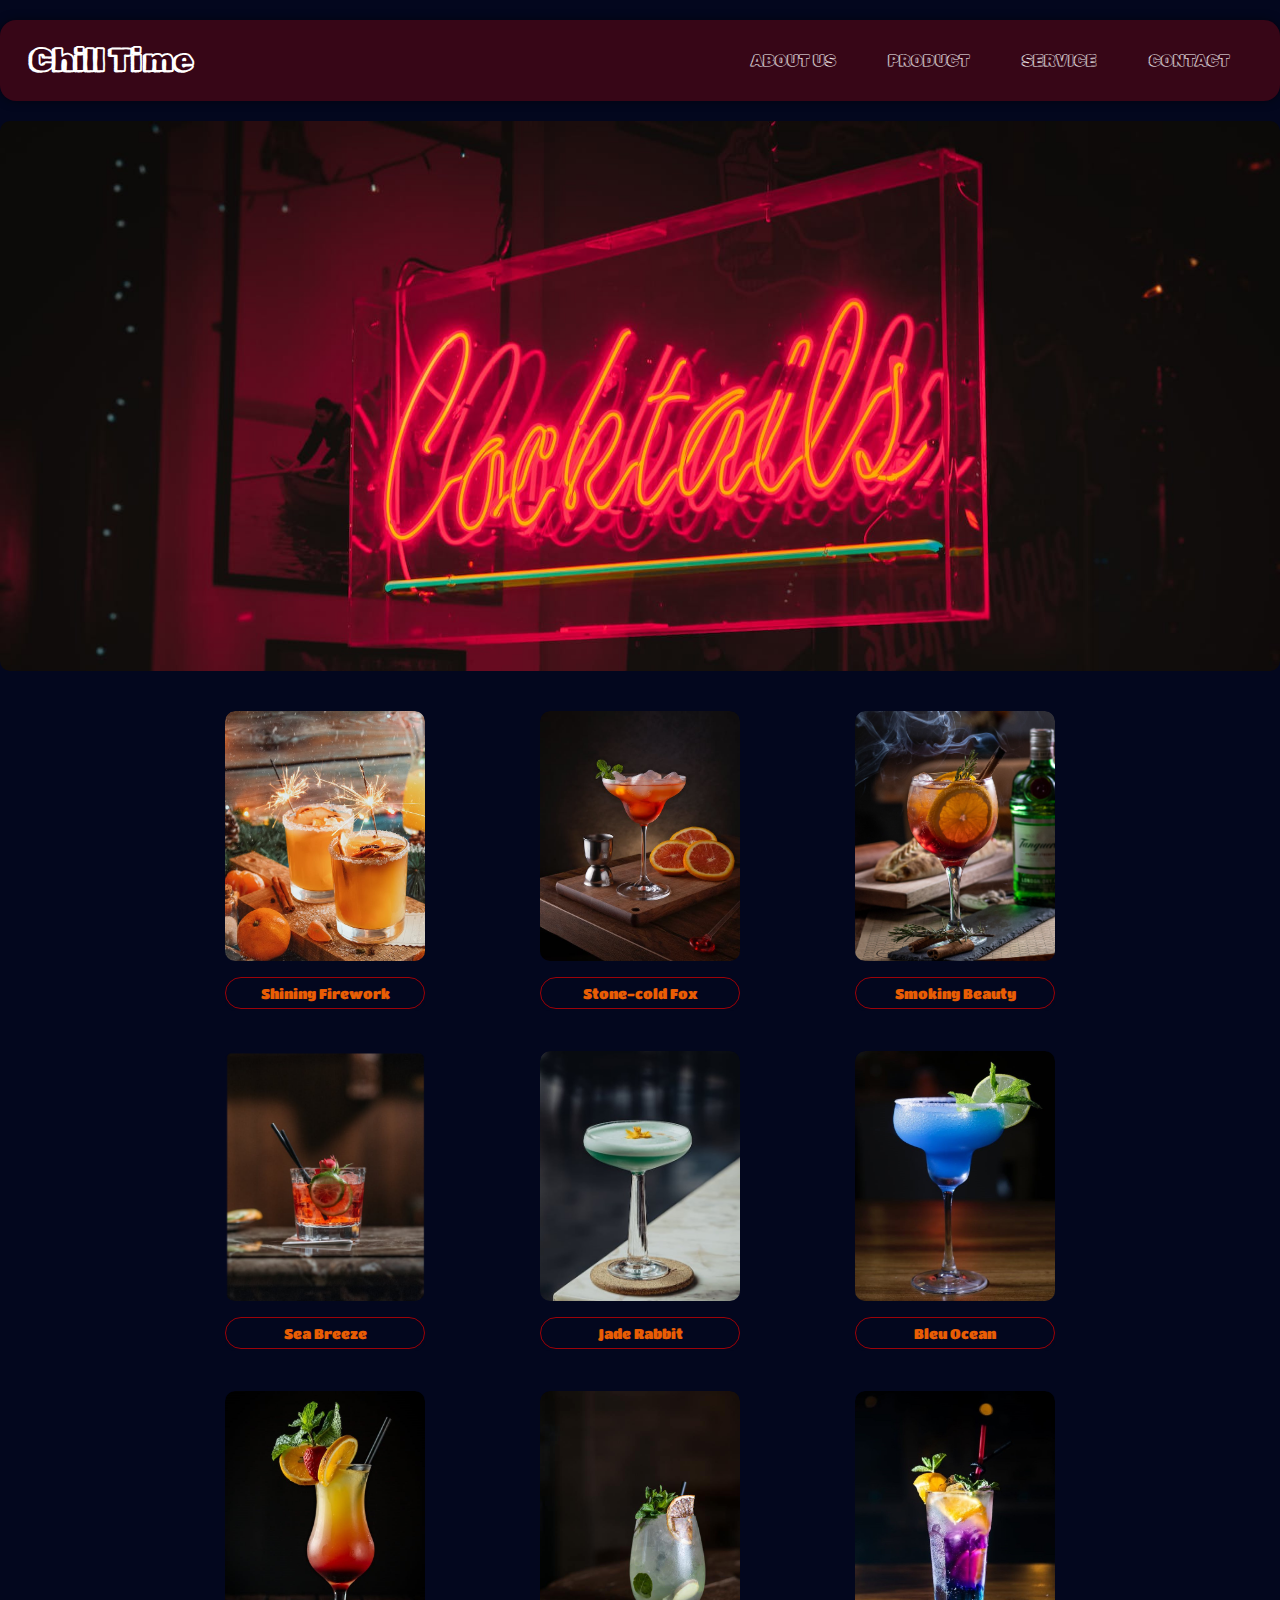
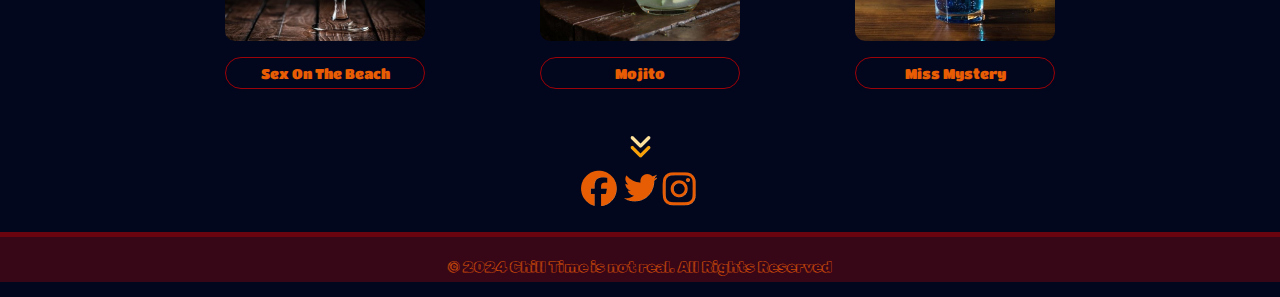
<file: index.htm>
<!DOCTYPE html>
<html lang="en">
<head>
    <meta charset="UTF-8">
    <meta name="viewport" content="width=device-width, initial-scale=1.0">
    <title>The Web of Chill Time</title>
<link rel="stylesheet" href="style.css">
</head>
<body>
    <header>
        <h1 class="logo"><a href="index.htm">Chill Time</a></h1>
        <nav>
            <ul class="menu">
                <li><a href="#about">ABOUT US</a></li>
                <li><a href="#product">PRODUCT</a></li>
                <li><a href="#service">SERVICE</a></li>
                <li><a href="#contact">CONTACT</a></li>
            </ul>
        </nav>
    </header>
    <main class="main-card"></main>
    <div class="wrap-all">
        
    <section>
        <div class="card firework">
            <div class="card-image"></div>       
            <a class="card_button" href="shiningfirework.htm">Shining Firework</a>
        </div>
        <div class="card fox">
            <div class="card-image"></div>
            <a class="card_button" href="stonecoldfox.htm">Stone-cold Fox</a>
        </div>
        <div class="card smoking">
            <div class="card-image"></div>
            <a class="card_button" href="smokingbeauty.htm">Smoking Beauty</a>
        </div>
    </section> 
    <section>      
        <div class="card breeze">
            <div class="card-image"></div>       
            <a class="card_button" href="seabreeze.htm">Sea Breeze</a>
        </div>
        <div class="card jade">
            <div class="card-image"></div>
            <a class="card_button" href="jaderabbit.htm">Jade Rabbit</a>
        </div>
        <div class="card ocean">
            <div class="card-image"></div>
            <a class="card_button" href="bleuocean.htm">Bleu Ocean</a>
        </div>      
    </section> 
    <section>  
        <div class="card beach">
            <div class="card-image"></div>       
            <a class="card_button" href="sexonthebeach.htm">Sex On The Beach</a>
        </div>
        <div class="card tonic">
            <div class="card-image"></div>
            <a class="card_button" href="mojito.htm">Mojito</a>
        </div>
        <div class="card mystery">
            <div class="card-image"></div>
            <a class="card_button" href="missmystery.htm">Miss Mystery</a>
        </div>      
    </section>
   
    <div class="sns">
        <a href="#" class="arrow"><img src="image/Frame 20.png" alt=">>"></a>
        <a href="#"><img src="image/Frame 17.png" alt="fb"></a>
        <a href="#"><img src="image/Frame 18.png" alt="ig"></a>
        <a href="#"><img src="image/Frame 19.png" alt="twitter"></a>
    </div>
    </div>
    <footer>   
        <p> © 2024 Chill Time is not real. All Rights Reserved</p> 
    </footer> 
</body>
</html>
</file>
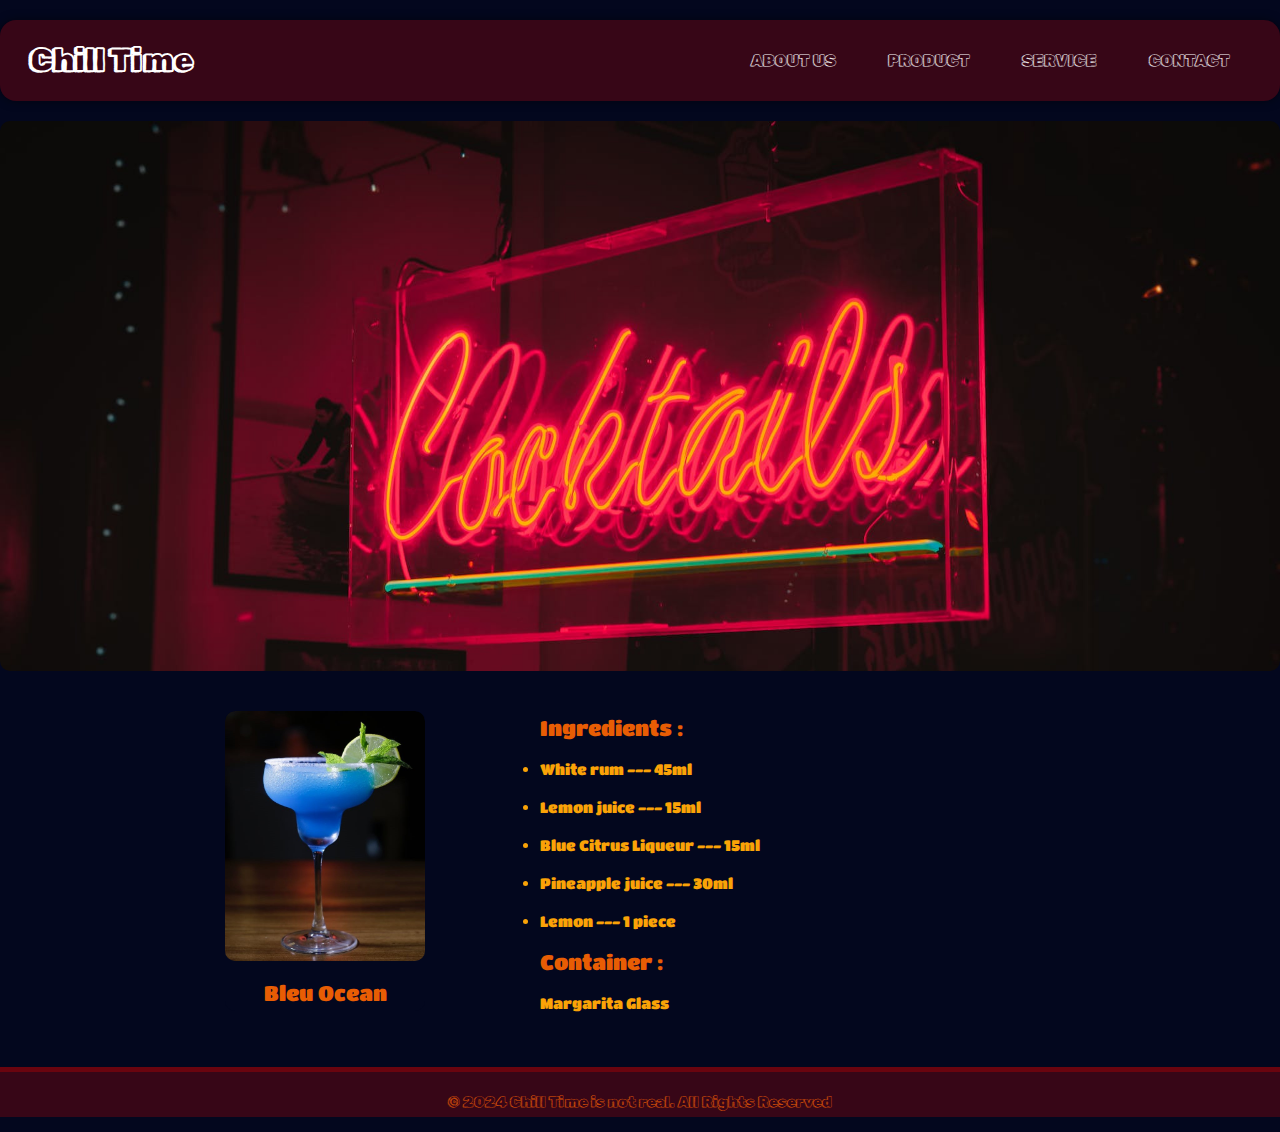
<file: bleuocean.htm>
<!DOCTYPE html>
<html lang="en">
<head>
    <meta charset="UTF-8">
    <meta name="viewport" content="width=device-width, initial-scale=1.0">
    <title>The Web of Chill Time</title>
<link rel="stylesheet" href="style.css">
</head>
<style>
    h4 {
       font-family: 'titan one';
       font-size: 21px;
       color: #e85d04;
       font-weight: normal;
       margin: 20px 0;
       text-align: center;
    }
    h4.card-intro {
       font-family: 'titan one';
       font-size: 21px;
       color: #e85d04;
       font-weight: normal;
       margin: 5px 0;
       text-align: left;
    }
    li.card-intro {
       font-family: 'titan one';
       font-size: 15px;
       color: #faa307;
       font-weight: normal;
       margin: 20px 0;
    }
    h3 {
       font-family: 'titan one';
       font-size: 15px;
       color: #faa307;
       font-weight: normal;
       margin: 20px 0;
    }
    
</style>
<body>
    <header>
        <h1 class="logo"><a href="index.htm">Chill Time</a></h1>
        <nav>
            <ul class="menu">
                <li><a href="#about">ABOUT US</a></li>
                <li><a href="#product">PRODUCT</a></li>
                <li><a href="#service">SERVICE</a></li>
                <li><a href="#contact">CONTACT</a></li>
            </ul>
        </nav>
    </header>
    <main class="main-card"></main>
    <div class="wrap-all">
        
        <section>      
            <div class="card ocean">
                <div class="card-image"></div>
                <h4>Bleu Ocean</h4>
            </div> 
            <div>
                <div class="card-intro">
                    <h4 class="card-intro">Ingredients :</h4>
                    <li class="card-intro">White rum --- 45ml</li>
                    <li class="card-intro">Lemon juice --- 15ml</li>
                    <li class="card-intro">Blue Citrus Liqueur --- 15ml</li>
                    <li class="card-intro">Pineapple juice --- 30ml</li>
                    <li class="card-intro">Lemon --- 1 piece</li>
                    <h4 class="card-intro">Container : </h4>
                    <h3>Margarita Glass</h3>
                </div>
            </div>         
        </section>
    </div>
    <footer>   
        <p> © 2024 Chill Time is not real. All Rights Reserved</p> 
    </footer> 
</body>
</html>
</file>
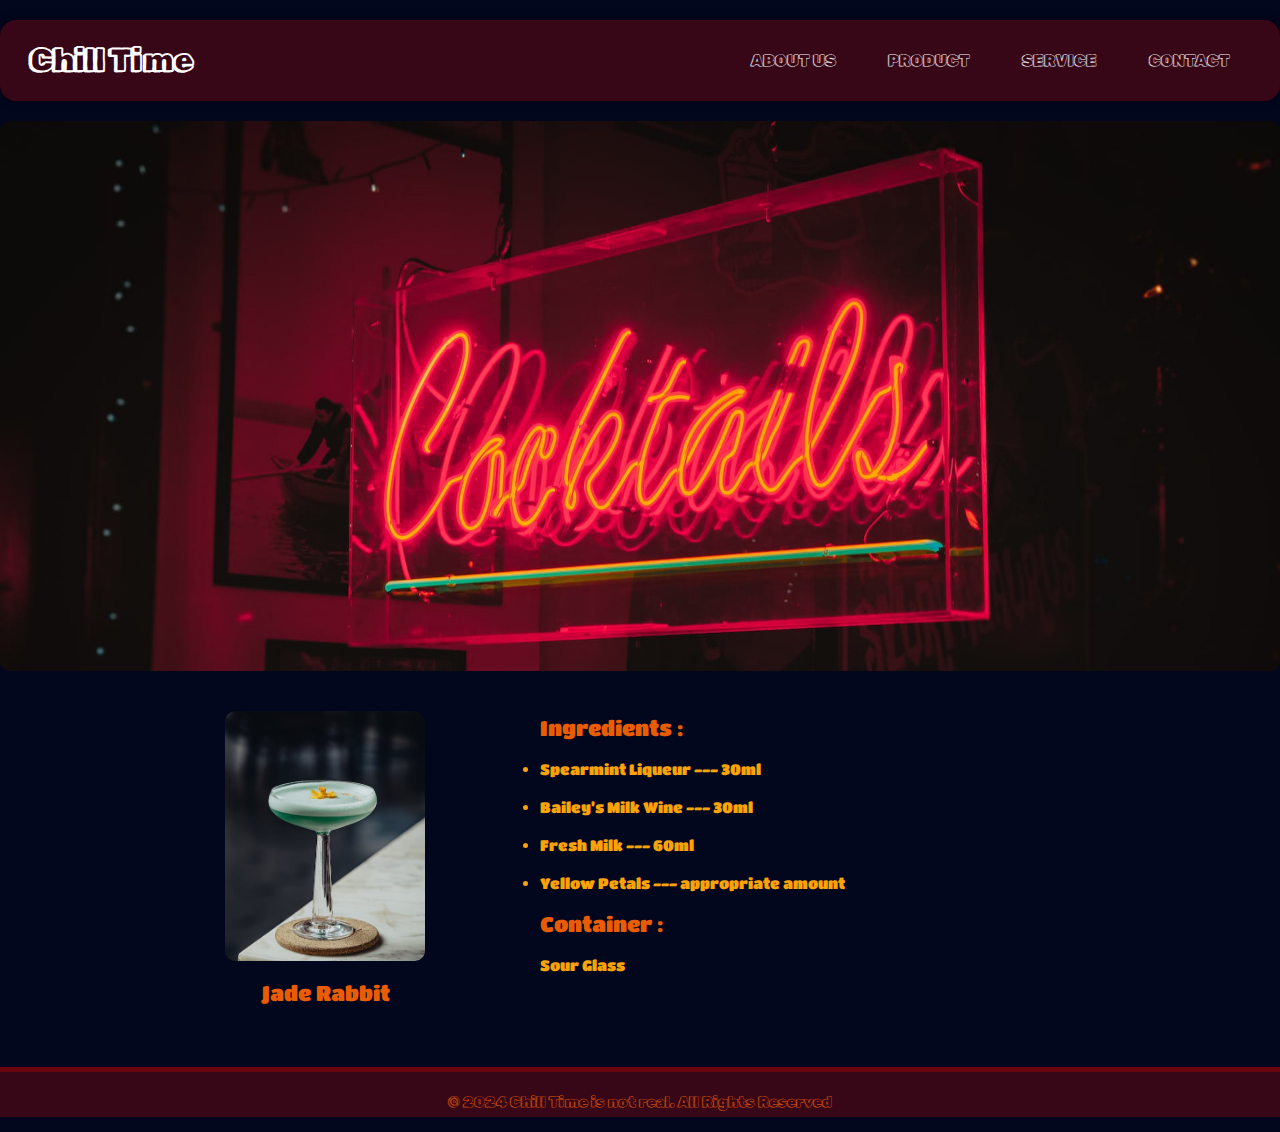
<file: jaderabbit.htm>
<!DOCTYPE html>
<html lang="en">
<head>
    <meta charset="UTF-8">
    <meta name="viewport" content="width=device-width, initial-scale=1.0">
    <title>The Web of Chill Time</title>
<link rel="stylesheet" href="style.css">
</head>
<style>
    h4 {
       font-family: 'titan one';
       font-size: 21px;
       color: #e85d04;
       font-weight: normal;
       margin: 20px 0;
       text-align: center;
    }
    h4.card-intro {
       font-family: 'titan one';
       font-size: 21px;
       color: #e85d04;
       font-weight: normal;
       margin: 5px 0;
       text-align: left;
    }
    li.card-intro {
       font-family: 'titan one';
       font-size: 15px;
       color: #faa307;
       font-weight: normal;
       margin: 20px 0;
    }
    h3 {
       font-family: 'titan one';
       font-size: 15px;
       color: #faa307;
       font-weight: normal;
       margin: 20px 0;
    }
    
</style>
<body>
    <header>
        <h1 class="logo"><a href="index.htm">Chill Time</a></h1>
        <nav>
            <ul class="menu">
                <li><a href="#about">ABOUT US</a></li>
                <li><a href="products.htm">PRODUCT</a></li>
                <li><a href="#service">SERVICE</a></li>
                <li><a href="#contact">CONTACT</a></li>
            </ul>
        </nav>
    </header>
    <main class="main-card"></main>
    <div class="wrap-all">
    <section>      
        <div class="card jade">
            <div class="card-image"></div>
            <h4>Jade Rabbit</h4>
        </div>
        <div>
            <div class="card-intro">
                <h4 class="card-intro">Ingredients :</h4>
                <li class="card-intro">Spearmint Liqueur --- 30ml</li>
                <li class="card-intro">Bailey's Milk Wine --- 30ml</li>
                <li class="card-intro">Fresh Milk --- 60ml</li>
                <li class="card-intro">Yellow Petals --- appropriate amount</li>
                <h4 class="card-intro">Container : </h4>
                <h3>Sour Glass</h3>
            </div>
        </div>        
    </section> 
    </div>
    <footer>   
        <p> © 2024 Chill Time is not real. All Rights Reserved</p> 
    </footer> 
</body>
</html>
</file>
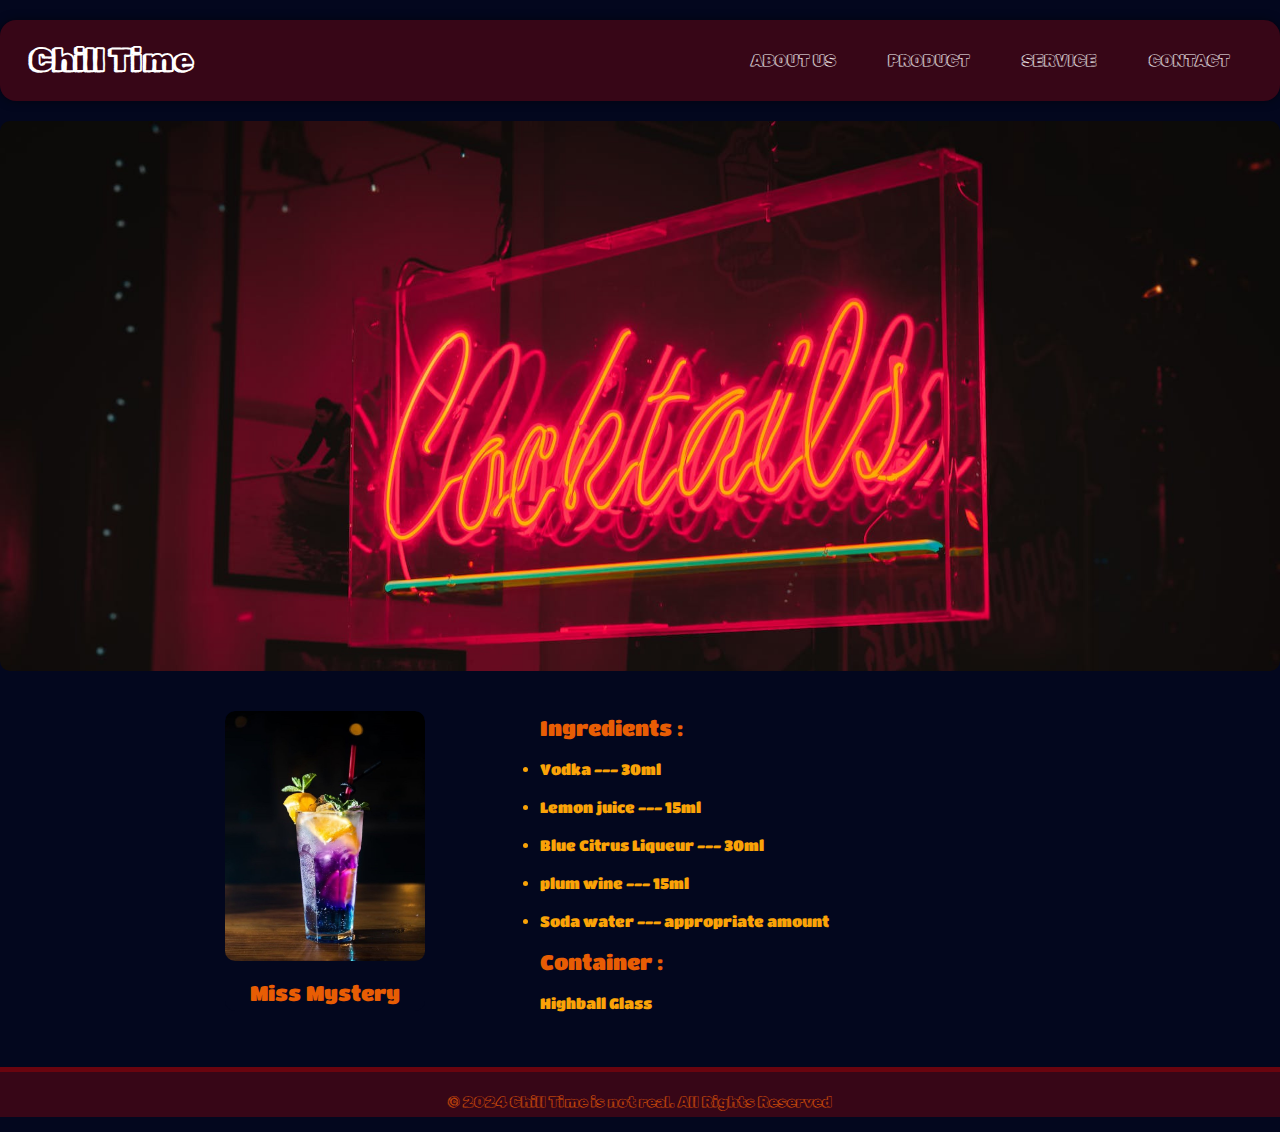
<file: missmystery.htm>
<!DOCTYPE html>
<html lang="en">
<head>
    <meta charset="UTF-8">
    <meta name="viewport" content="width=device-width, initial-scale=1.0">
    <title>The Web of Chill Time</title>
<link rel="stylesheet" href="style.css">
</head>
<style>
    h4 {
       font-family: 'titan one';
       font-size: 21px;
       color: #e85d04;
       font-weight: normal;
       margin: 20px 0;
       text-align: center;
    }
    h4.card-intro {
       font-family: 'titan one';
       font-size: 21px;
       color: #e85d04;
       font-weight: normal;
       margin: 5px 0;
       text-align: left;
    }
    li.card-intro {
       font-family: 'titan one';
       font-size: 15px;
       color: #faa307;
       font-weight: normal;
       margin: 20px 0;
    }
    h3 {
       font-family: 'titan one';
       font-size: 15px;
       color: #faa307;
       font-weight: normal;
       margin: 20px 0;
    }
    
</style>
<body>
    <header>
        <h1 class="logo"><a href="index.htm">Chill Time</a></h1>
        <nav>
            <ul class="menu">
                <li><a href="#about">ABOUT US</a></li>
                <li><a href="products.htm">PRODUCT</a></li>
                <li><a href="#service">SERVICE</a></li>
                <li><a href="#contact">CONTACT</a></li>
            </ul>
        </nav>
    </header>
    <main class="main-card"></main>
    <div class="wrap-all">
        
    <section>
        <div class="card mystery">
            <div class="card-image"></div>
            <h4>Miss Mystery</h4>
        </div>  
        <div>
            <div class="card-intro">
                <h4 class="card-intro">Ingredients :</h4>
                <li class="card-intro">Vodka --- 30ml</li>
                <li class="card-intro">Lemon juice --- 15ml</li>
                <li class="card-intro">Blue Citrus Liqueur --- 30ml</li>
                <li class="card-intro">plum wine --- 15ml</li>
                <li class="card-intro">Soda water --- appropriate amount</li>
                <h4 class="card-intro">Container : </h4>
                <h3>Highball Glass</h3>
            </div>
        </div>           
    </section>
    </div>
    
    <footer>   
        <p> © 2024 Chill Time is not real. All Rights Reserved</p> 
    </footer> 
</body>
</html>
</file>
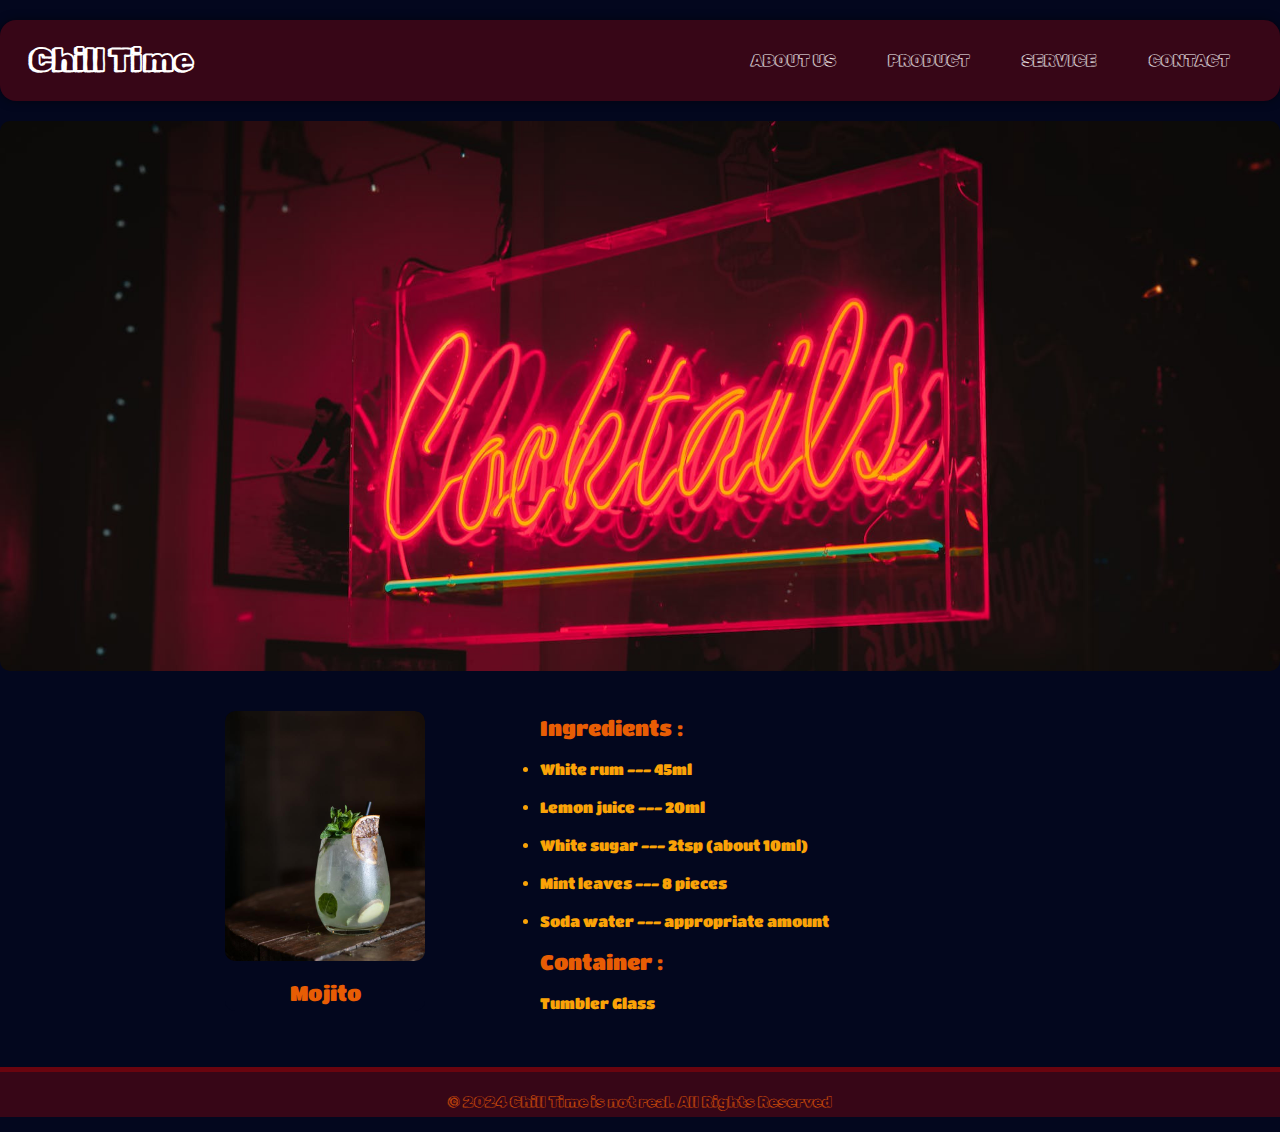
<file: mojito.htm>
<!DOCTYPE html>
<html lang="en">
<head>
    <meta charset="UTF-8">
    <meta name="viewport" content="width=device-width, initial-scale=1.0">
    <title>The Web of Chill Time</title>
<link rel="stylesheet" href="style.css">
</head>
<style>
    h4 {
       font-family: 'titan one';
       font-size: 21px;
       color: #e85d04;
       font-weight: normal;
       margin: 20px 0;
       text-align: center;
    }
    h4.card-intro {
       font-family: 'titan one';
       font-size: 21px;
       color: #e85d04;
       font-weight: normal;
       margin: 5px 0;
       text-align: left;
    }
    li.card-intro {
       font-family: 'titan one';
       font-size: 15px;
       color: #faa307;
       font-weight: normal;
       margin: 20px 0;
    }
    h3 {
       font-family: 'titan one';
       font-size: 15px;
       color: #faa307;
       font-weight: normal;
       margin: 20px 0;
    }
    
</style>
<body>
    <header>
        <h1 class="logo"><a href="index.htm">Chill Time</a></h1>
        <nav>
            <ul class="menu">
                <li><a href="#about">ABOUT US</a></li>
                <li><a href="#products">PRODUCT</a></li>
                <li><a href="#service">SERVICE</a></li>
                <li><a href="#contact">CONTACT</a></li>
            </ul>
        </nav>
    </header>
    <main class="main-card"></main>
    <div class="wrap-all">
    <section>  
        <div class="card tonic">
            <div class="card-image"></div>
            <h4>Mojito</h4>
        </div>
        <div>
            <div class="card-intro">
                <h4 class="card-intro">Ingredients :</h4>
                <li class="card-intro">White rum --- 45ml</li>
                <li class="card-intro">Lemon juice --- 20ml</li>
                <li class="card-intro">White sugar --- 2tsp (about 10ml)</li>
                <li class="card-intro">Mint leaves --- 8 pieces</li>
                <li class="card-intro">Soda water --- appropriate amount</li>
                <h4 class="card-intro">Container : </h4>
                <h3>Tumbler Glass</h3>
            </div>
        </div>     
    </section>
    </div>
    
    <footer>   
        <p> © 2024 Chill Time is not real. All Rights Reserved</p> 
    </footer> 
</body>
</html>
</file>
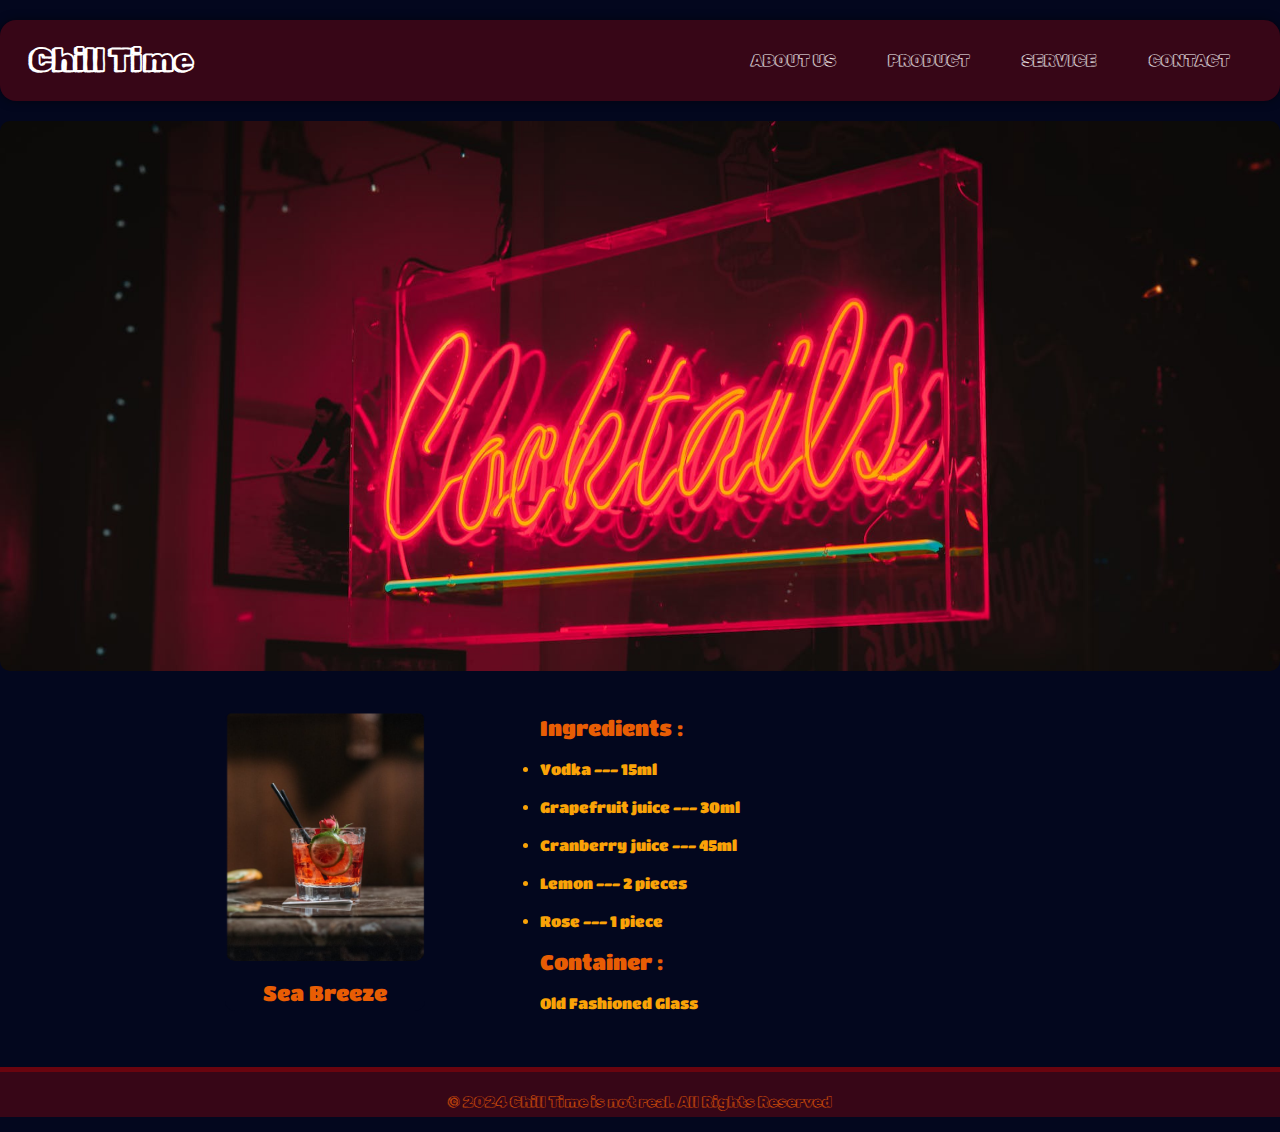
<file: seabreeze.htm>
<!DOCTYPE html>
<html lang="en">
<head>
    <meta charset="UTF-8">
    <meta name="viewport" content="width=device-width, initial-scale=1.0">
    <title>The Web of Chill Time</title>
<link rel="stylesheet" href="style.css">
</head>
<style>
    h4 {
       font-family: 'titan one';
       font-size: 21px;
       color: #e85d04;
       font-weight: normal;
       margin: 20px 0;
       text-align: center;
    }
    h4.card-intro {
       font-family: 'titan one';
       font-size: 21px;
       color: #e85d04;
       font-weight: normal;
       margin: 5px 0;
       text-align: left;
    }
    li.card-intro {
       font-family: 'titan one';
       font-size: 15px;
       color: #faa307;
       font-weight: normal;
       margin: 20px 0;
    }
    h3 {
       font-family: 'titan one';
       font-size: 15px;
       color: #faa307;
       font-weight: normal;
       margin: 20px 0;
    }
    
</style>
<body>
    <header>
        <h1 class="logo"><a href="index.htm">Chill Time</a></h1>
        <nav>
            <ul class="menu">
                <li><a href="#about">ABOUT US</a></li>
                <li><a href="products.htm">PRODUCT</a></li>
                <li><a href="#service">SERVICE</a></li>
                <li><a href="#contact">CONTACT</a></li>
            </ul>
        </nav>
    </header>
    <main class="main-card"></main>
    <div class="wrap-all">
        
        <section>      
            <div class="card breeze">
                <div class="card-image"></div>       
                <h4>Sea Breeze</h4>
            </div>
                <div>
                    <div class="card-intro">
                        <h4 class="card-intro">Ingredients :</h4>
                        <li class="card-intro">Vodka --- 15ml</li>
                        <li class="card-intro">Grapefruit juice --- 30ml</li>
                        <li class="card-intro">Cranberry juice --- 45ml</li>
                        <li class="card-intro">Lemon --- 2 pieces</li>
                        <li class="card-intro">Rose --- 1 piece</li>
                        <h4 class="card-intro">Container : </h4>
                        <h3>Old Fashioned Glass</h3>
                    </div>
                </div>   
        </section> 
    </div>
    <footer>   
        <p> © 2024 Chill Time is not real. All Rights Reserved</p> 
    </footer> 
</body>
</html>
</file>
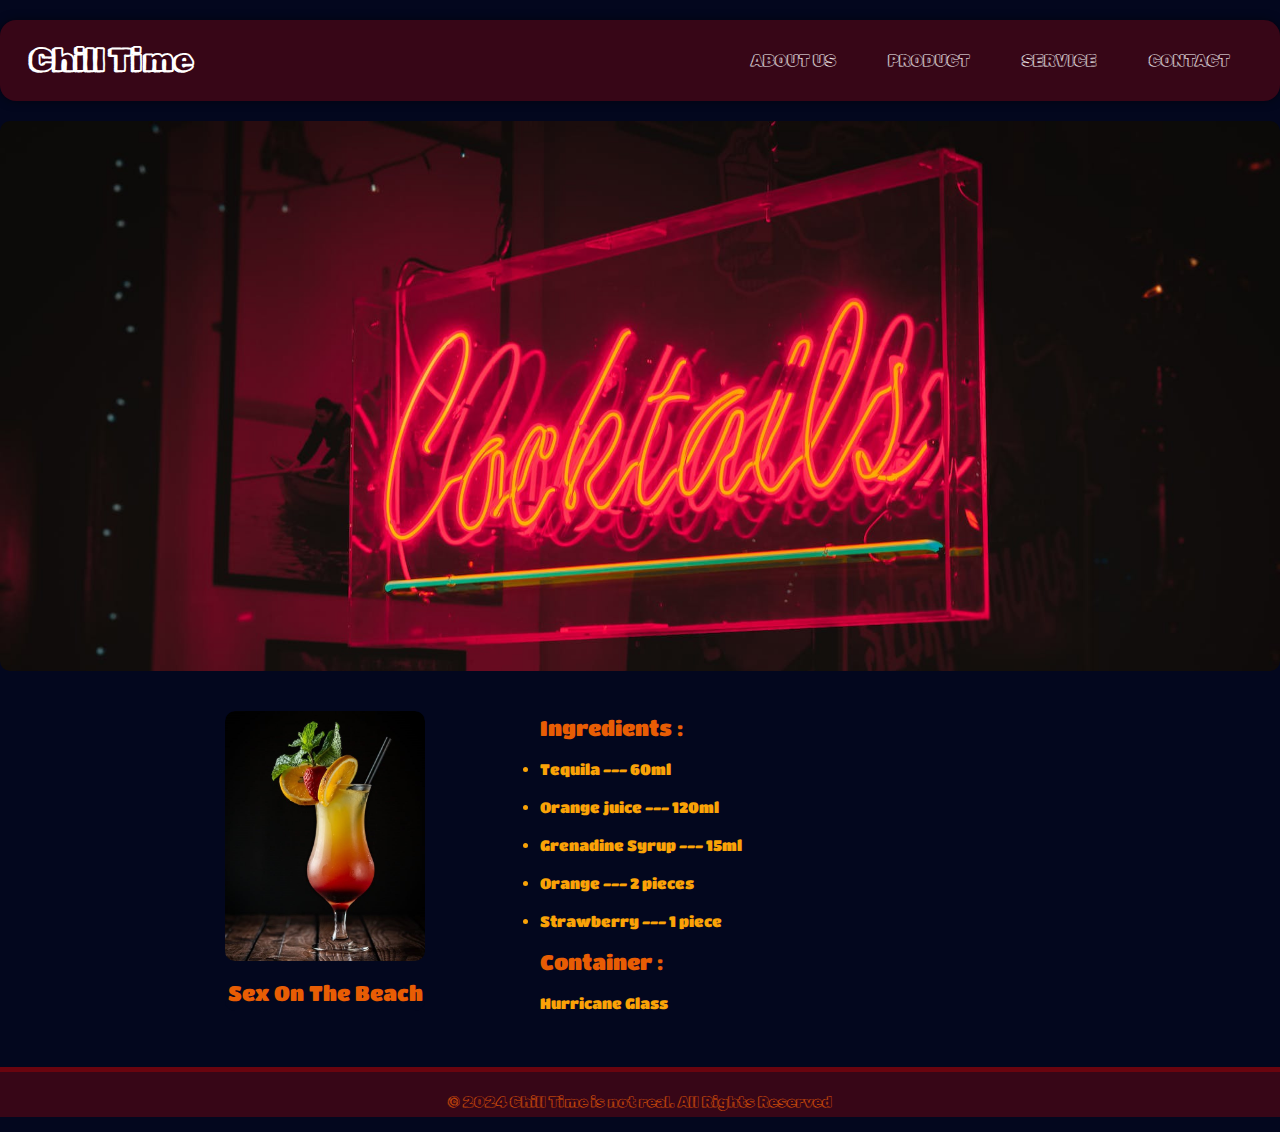
<file: sexonthebeach.htm>
<!DOCTYPE html>
<html lang="en">
<head>
    <meta charset="UTF-8">
    <meta name="viewport" content="width=device-width, initial-scale=1.0">
    <title>The Web of Chill Time</title>
<link rel="stylesheet" href="style.css">
</head>
<style>
    h4 {
       font-family: 'titan one';
       font-size: 21px;
       color: #e85d04;
       font-weight: normal;
       margin: 20px 0;
       text-align: center;
    }
    h4.card-intro {
       font-family: 'titan one';
       font-size: 21px;
       color: #e85d04;
       font-weight: normal;
       margin: 5px 0;
       text-align: left;
    }
    li.card-intro {
       font-family: 'titan one';
       font-size: 15px;
       color: #faa307;
       font-weight: normal;
       margin: 20px 0;
    }
    h3 {
       font-family: 'titan one';
       font-size: 15px;
       color: #faa307;
       font-weight: normal;
       margin: 20px 0;
    }
    
</style>
<body>
    <header>
        <h1 class="logo"><a href="index.htm">Chill Time</a></h1>
        <nav>
            <ul class="menu">
                <li><a href="#about">ABOUT US</a></li>
                <li><a href="products.htm">PRODUCT</a></li>
                <li><a href="#service">SERVICE</a></li>
                <li><a href="#contact">CONTACT</a></li>
            </ul>
        </nav>
    </header>
    <main class="main-card"></main>
    <div class="wrap-all">
        
    <section>  
        <div class="card beach">
            <div class="card-image"></div>       
            <h4>Sex On The Beach</h4>
        </div>
        <div>
            <div class="card-intro">
                <h4 class="card-intro">Ingredients :</h4>
                <li class="card-intro">Tequila --- 60ml</li>
                <li class="card-intro">Orange juice --- 120ml</li>
                <li class="card-intro">Grenadine Syrup --- 15ml</li>
                <li class="card-intro">Orange --- 2 pieces</li>
                <li class="card-intro">Strawberry --- 1 piece</li>
                <h4 class="card-intro">Container : </h4>
                <h3>Hurricane Glass</h3>
            </div>
        </div>     
    </section>
    </div>
    
    <footer>   
        <p> © 2024 Chill Time is not real. All Rights Reserved</p> 
    </footer> 
</body>
</html>
</file>
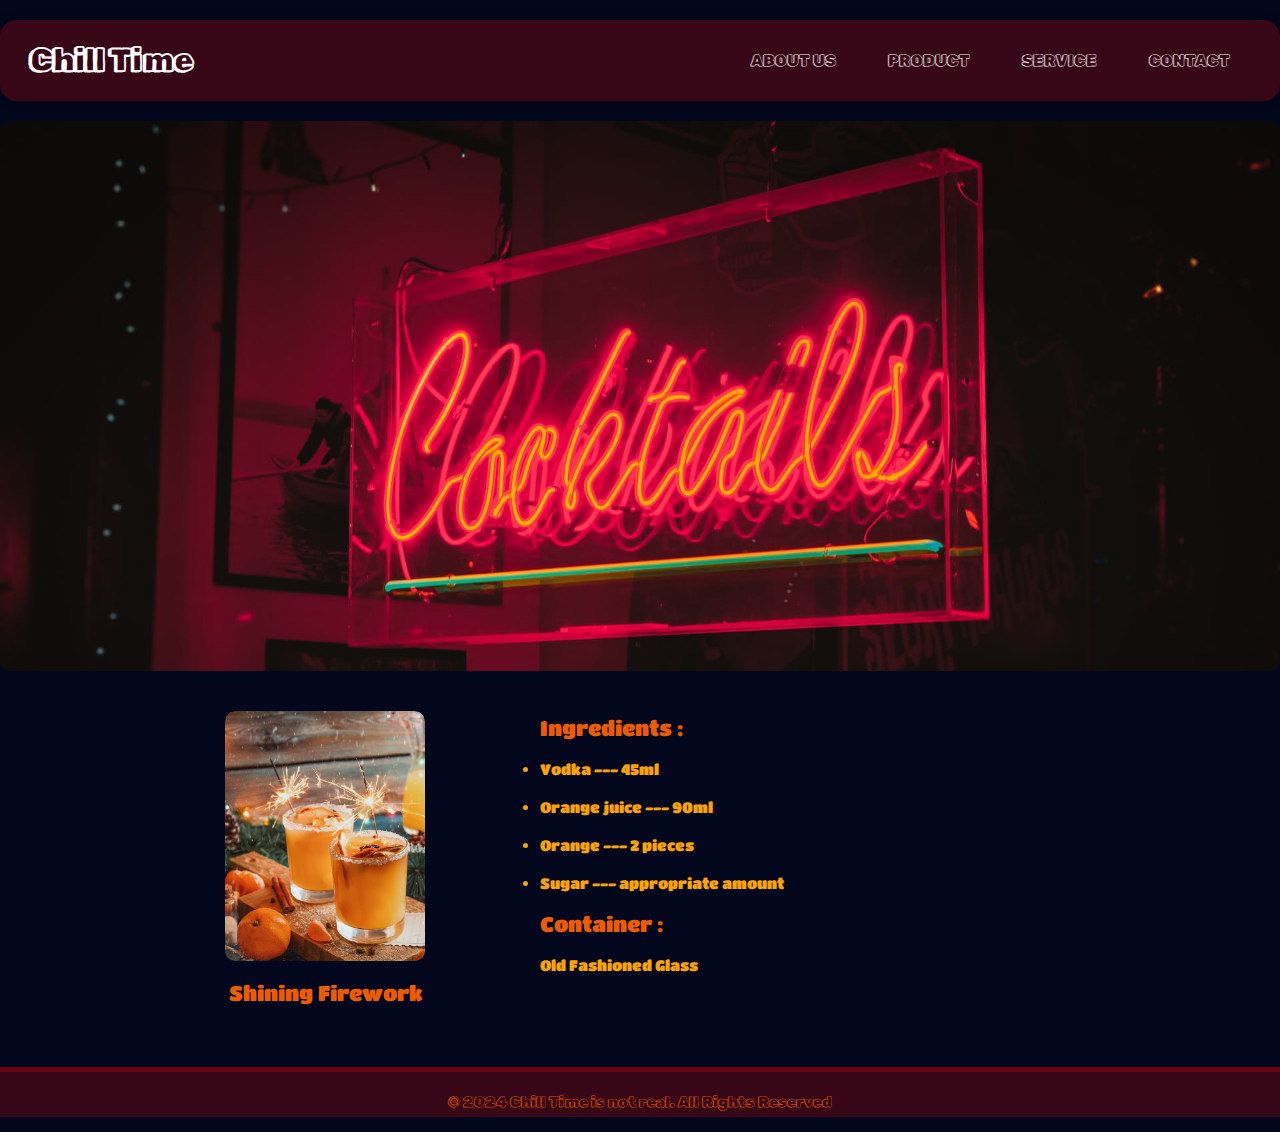
<file: shiningfirework.htm>
<!DOCTYPE html>
<html lang="en">
<head>
    <meta charset="UTF-8">
    <meta name="viewport" content="width=device-width, initial-scale=1.0">
    <title>The Web of Chill Time</title>
<link rel="stylesheet" href="style.css">
</head>
<style>
    h4 {
       font-family: 'titan one';
       font-size: 21px;
       color: #e85d04;
       font-weight: normal;
       margin: 20px 0;
       text-align: center;
    }
    h4.card-intro {
       font-family: 'titan one';
       font-size: 21px;
       color: #e85d04;
       font-weight: normal;
       margin: 5px 0;
       text-align: left;
    }
    li.card-intro {
       font-family: 'titan one';
       font-size: 15px;
       color: #faa307;
       font-weight: normal;
       margin: 20px 0;
    }
    h3 {
       font-family: 'titan one';
       font-size: 15px;
       color: #faa307;
       font-weight: normal;
       margin: 20px 0;
    }
    
</style>
<body>
    <header>
        <h1 class="logo"><a href="index.htm">Chill Time</a></h1>
        <nav>
            <ul class="menu">
                <li><a href="#about">ABOUT US</a></li>
                <li><a href="#product">PRODUCT</a></li>
                <li><a href="#service">SERVICE</a></li>
                <li><a href="#contact">CONTACT</a></li>
            </ul>
        </nav>
    </header>
    <main class="main-card"></main>
    <div class="wrap-all">
       
    <section>
        <div class="card firework">
            <div class="card-image"></div>       
            <h4>Shining Firework</h4>
        </div>
        <div>
            <div class="card-intro">
                <h4 class="card-intro">Ingredients :</h4>
                <li class="card-intro">Vodka --- 45ml</li>
                <li class="card-intro">Orange juice --- 90ml</li>
                <li class="card-intro">Orange --- 2 pieces</li>
                <li class="card-intro">Sugar --- appropriate amount</li>
                <h4 class="card-intro">Container : </h4>
                <h3>Old Fashioned Glass</h3>
            </div>
        </div>             
    </section>
    </div>
    <footer>   
        <p> © 2024 Chill Time is not real. All Rights Reserved</p> 
    </footer> 
</body>
</html>
</file>
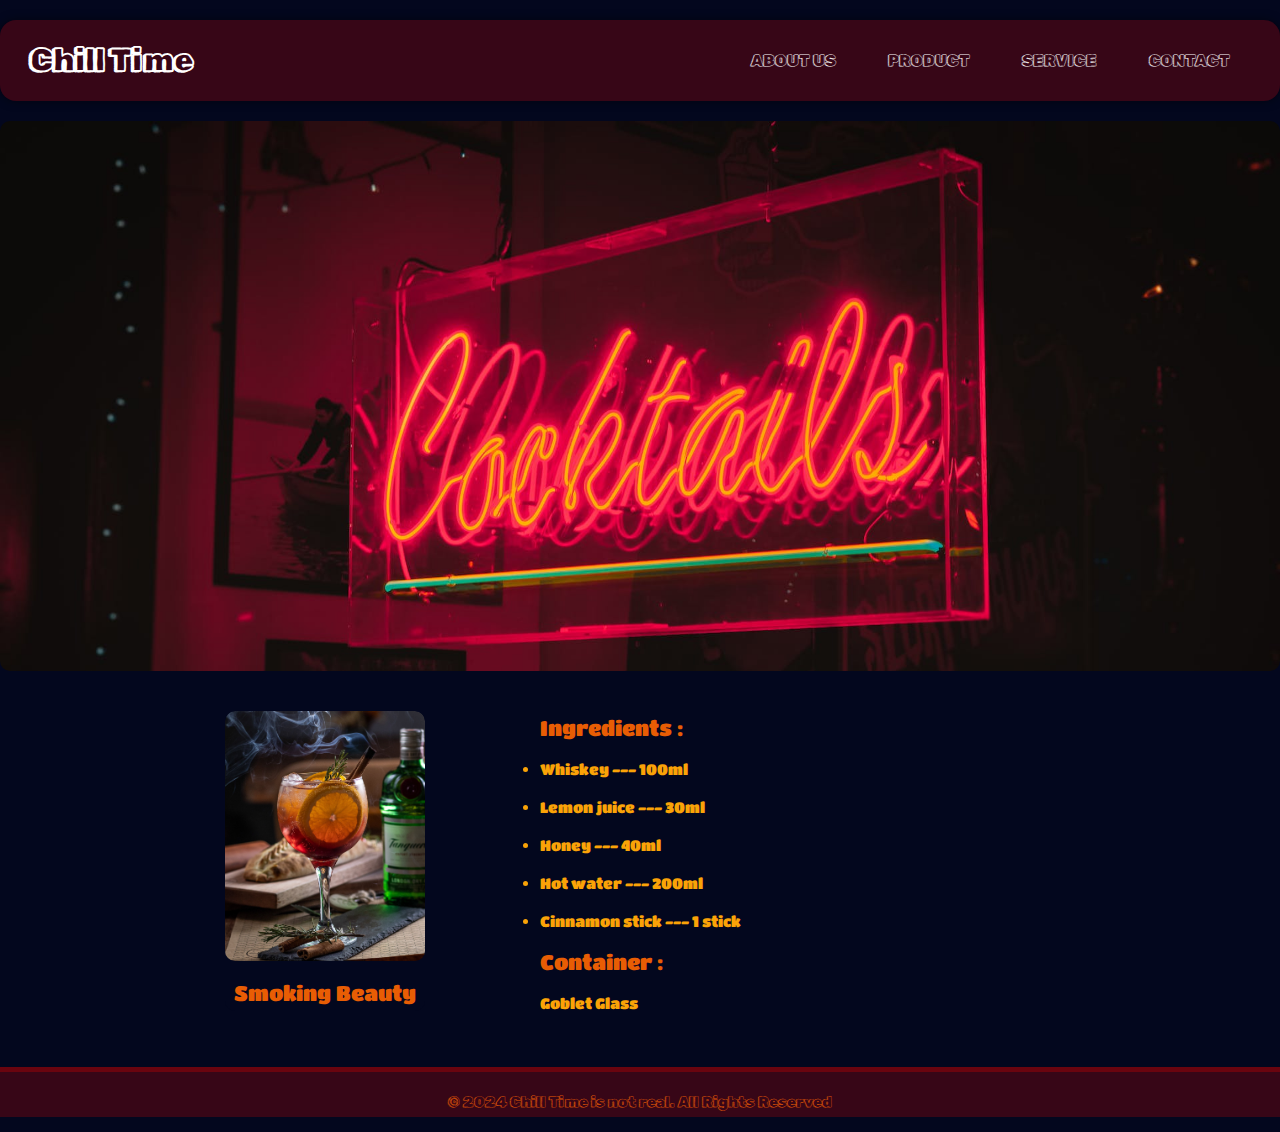
<file: smokingbeauty.htm>
<!DOCTYPE html>
<html lang="en">
<head>
    <meta charset="UTF-8">
    <meta name="viewport" content="width=device-width, initial-scale=1.0">
    <title>The Web of Chill Time</title>
<link rel="stylesheet" href="style.css">
</head>
<style>
    h4 {
       font-family: 'titan one';
       font-size: 21px;
       color: #e85d04;
       font-weight: normal;
       margin: 20px 0;
       text-align: center;
    }
    h4.card-intro {
       font-family: 'titan one';
       font-size: 21px;
       color: #e85d04;
       font-weight: normal;
       margin: 5px 0;
       text-align: left;
    }
    li.card-intro {
       font-family: 'titan one';
       font-size: 15px;
       color: #faa307;
       font-weight: normal;
       margin: 20px 0;
    }
    h3 {
       font-family: 'titan one';
       font-size: 15px;
       color: #faa307;
       font-weight: normal;
       margin: 20px 0;
    }
    
</style>
<body>
    <header>
        <h1 class="logo"><a href="index.htm">Chill Time</a></h1>
        <nav>
            <ul class="menu">
                <li><a href="#about">ABOUT US</a></li>
                <li><a href="products.htm">PRODUCT</a></li>
                <li><a href="#service">SERVICE</a></li>
                <li><a href="#contact">CONTACT</a></li>
            </ul>
        </nav>
    </header> 
    <main class="main-card"></main>
    <div class="wrap-all">
       
    <section>
        <div class="card smoking">
            <div class="card-image"></div>
            <h4>Smoking Beauty</h4>
        </div>
        <div>
            <div class="card-intro">
                <h4 class="card-intro">Ingredients :</h4>
                <li class="card-intro">Whiskey --- 100ml</li>
                <li class="card-intro">Lemon juice --- 30ml</li>
                <li class="card-intro">Honey --- 40ml</li>
                <li class="card-intro">Hot water --- 200ml</li>
                <li class="card-intro">Cinnamon stick --- 1 stick</li>
                <h4 class="card-intro">Container : </h4>
                <h3>Goblet Glass</h3>
            </div>
        </div>    
    </section> 
      
    </div>
    
    <footer>   
        <p> © 2024 Chill Time is not real. All Rights Reserved</p> 
    </footer> 
</body>
</html>
</file>
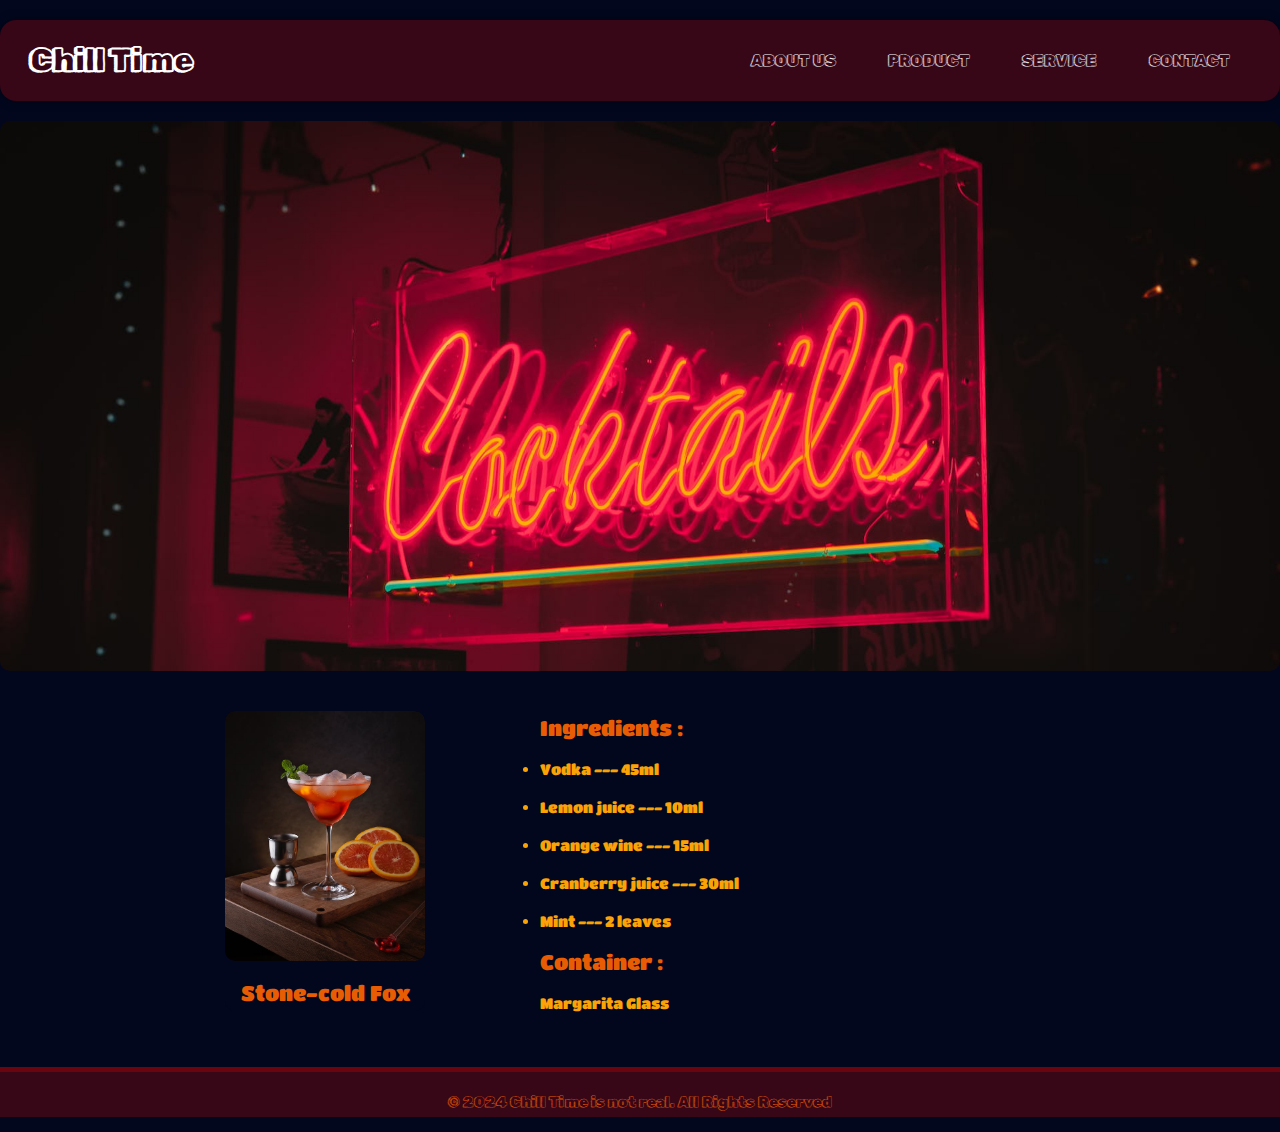
<file: stonecoldfox.htm>
<!DOCTYPE html>
<html lang="en">
<head>
    <meta charset="UTF-8">
    <meta name="viewport" content="width=device-width, initial-scale=1.0">
    <title>The Web of Chill Time</title>
<link rel="stylesheet" href="style.css">
</head>
<style>
    h4 {
       font-family: 'titan one';
       font-size: 21px;
       color: #e85d04;
       font-weight: normal;
       margin: 20px 0;
       text-align: center;
    }
    h4.card-intro {
       font-family: 'titan one';
       font-size: 21px;
       color: #e85d04;
       font-weight: normal;
       margin: 5px 0;
       text-align: left;
    }
    li.card-intro {
       font-family: 'titan one';
       font-size: 15px;
       color: #faa307;
       font-weight: normal;
       margin: 20px 0;
    }
    h3 {
       font-family: 'titan one';
       font-size: 15px;
       color: #faa307;
       font-weight: normal;
       margin: 20px 0;
    }
    
</style>
<body>
    <header>
        <h1 class="logo"><a href="index.htm">Chill Time</a></h1>
        <nav>
            <ul class="menu">
                <li><a href="#about">ABOUT US</a></li>
                <li><a href="#products">PRODUCT</a></li>
                <li><a href="#service">SERVICE</a></li>
                <li><a href="#contact">CONTACT</a></li>
            </ul>
        </nav>
    </header>
    <main class="main-card"></main>
    <div class="wrap-all">
    <section>
       
        <div class="card fox">
            <div class="card-image"></div>
            <h4>Stone-cold Fox</h4>
        </div>
        <div>
            <div class="card-intro">
                <h4 class="card-intro">Ingredients :</h4>
                <li class="card-intro">Vodka --- 45ml</li>
                <li class="card-intro">Lemon juice --- 10ml</li>
                <li class="card-intro">Orange wine --- 15ml</li>
                <li class="card-intro">Cranberry juice --- 30ml</li>
                <li class="card-intro">Mint --- 2 leaves</li>
                <h4 class="card-intro">Container : </h4>
                <h3>Margarita Glass</h3>
            </div>
        </div>    
    </section> 
    
    </div>
  
    <footer>   
        <p> © 2024 Chill Time is not real. All Rights Reserved</p> 
    </footer> 
</body>
</html>
</file>
<file: style.css>
@import url('https://fonts.googleapis.com/css2?family=Acme&family=Lemon&family=Roboto:ital,wght@0,300;1,300&family=Rubik+Doodle+Shadow&family=Rubik+Scribble&family=Titan+One&display=swap');

html {
    scroll-behavior: smooth;
}
* {
    box-sizing: border-box;
}
body {
    /* font-family: 'Lemon'; */
    font-family: 'rubik doodle shadow';
    margin: 0;
    background-color: #03071e;
}
header {
    width: 1280px;
    margin: auto;
    padding: 0px 30px;
    border-radius: 16px;
    background-color: #370617;
    display: flex;
    align-items: center;
    margin-top: 20px;
    box-shadow: 0 0 10px 0 rgba(0, 0, 0, 0.5);
}
header a {
    color: white;
    display: block;
    text-decoration: none;
}
header h1 {
    color: white;
    margin-right: auto;
}
ul.menu {
    display: flex; 
    list-style: none;
    margin: 0;
    padding: 0;
    gap: 12px;
    }
ul.menu a {
     padding: 10px 20px;
}
ul.menu a:hover {
    background-color: #6a040f;
    border-radius: 20px;
}

div.wrap-all {
    width: 830px;
    margin: 16px auto;
}
main.main-card {
    color: white;
    width: 1280px;
    height: 550px;
    margin: 16px auto;
    margin-bottom: 40px;
    margin-top: 20px;
    background-image: url(image/pexels-luciann-photography-3566120.jpg);
    background-size: cover;
    border-radius: 10px;
}

div.card {
    width: 200px;
    height: 300px;
    background-color:#03071e;
    border-radius: 10px;
    overflow: hidden;
    margin-bottom: 40px;
}
div.card-image {
    color: #03071e;
    font-size: 20px;
    font-weight: 800;
    text-shadow: 0px 0px 5px rgba(0, 0, 0, 0.6);
    width: 100%;
    height: 250px;
    padding-top: 210px;
    padding-left: 20px;
    background-size: cover;
    margin-bottom: 16px;
    border-radius: 10px
}
a.card_button {
    display: block;
    font-family: 'titan one';
    background-color: #03071e;
    color: #e85d04;
    font-size: 14px;
    font-weight: 400;
    width: 100%;
    text-align: center;
    text-decoration: none;
    line-height: 30px;
    border-radius: 16px;
    border: 1px solid #9d0208;
}
div.firework .card-image {
    background-image: url(image/pexels-anastasia-belousova-10572388.jpg);
}
div.fox .card-image {
    background-image: url(image/pexels-marcelo-verfe-16148201.jpg);
}
div.smoking .card-image {
    background-image: url(image/pexels-marcos-kohler-17182373.jpg);
}
div.breeze .card-image {
    background-image: url(image/2024-01-02\ 223636.png);
}
div.jade .card-image {
    background-image: url(image/pexels-pinaak-kumar-16730217.jpg);
}
div.ocean .card-image {
    background-image: url(image/pexels-antonio-jose-meza-cardenas-2480828.jpg);
}
div.beach .card-image {
    background-image: url(image/pexels-leonardo-luz-13999323\(1\).jpg);
}
div.tonic .card-image {
    background-image: url(image/pexels-nacho-posse-9648810.jpg);
}
div.mystery .card-image {
    background-image: url(image/pexels-dima-valkov-2795026.jpg);
}
section {
    display: flex;
    gap: 115px;
}
div.sns{
    display: flex;
    background-color: #03071e;
    width: 250px;
    margin: auto;
    flex-wrap: wrap;
    align-items: center;
    justify-content: center;
}
.arrow{
    text-align: center;
    display: block;
    width: 100%;
}
footer {
    color: #e85d04;
    font-size: 15px;
    text-align: center;
    width: 1280px;
    margin: 0 auto;
    line-height: 30px;
    background-color: #370617;
    border-top: 5px solid #6a040f;
}
</file>
